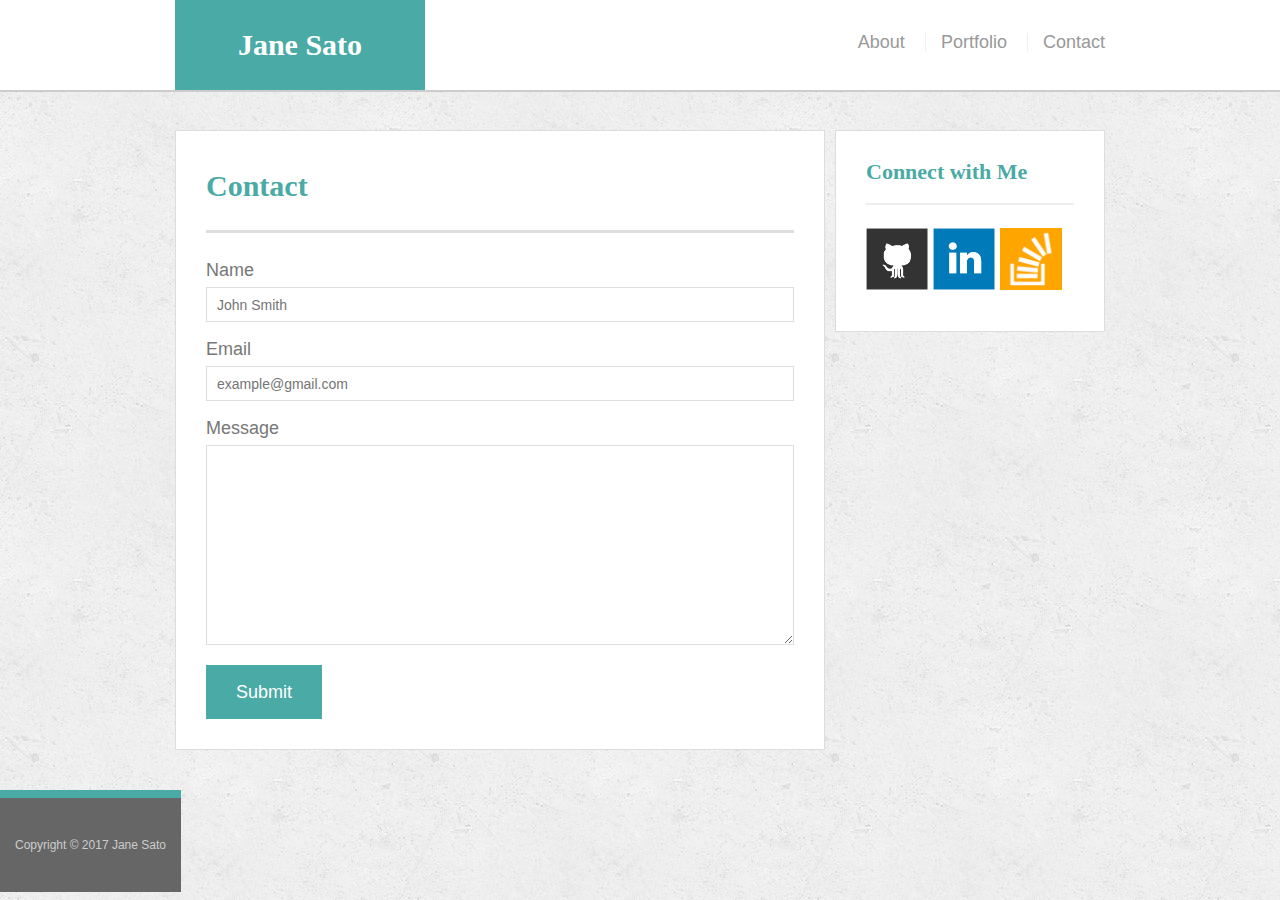
<file: contact.html>
<!doctype html>
<html lang="en-us">

<head>
  <meta charset="UTF-8">
  <meta name="viewport" content="width=device-width, initial-scale=1.0">
  <link rel="stylesheet" href="https://maxcdn.bootstrapcdn.com/bootstrap/3.3.7/css/bootstrap.min.css"> 
  <title>About | Your Name</title>
  <title>Contact | Your Name</title>
  <link rel="stylesheet" type="text/css" href="assets/css/reset.css">
  <link rel="stylesheet" type="text/css" href="assets/css/style.css">
</head>

<body>

  <header id="masthead">
    <div class="container">
      <a href="index.html" id="logo">Jane Sato</a>
      <nav>
        <a href="index.html">About</a>
        <a href="portfolio.html">Portfolio</a>
        <a href="contact.html">Contact</a>
      </nav>
    </div>
  </header>

  <div id="main-container" class="container">
    <section class="main-section">
      <h1>Contact</h1>

      <form id="contact-form">
        <ul>
          <li>
            <label for="name">Name</label>
            <input type="text" id="name" name="name" placeholder="John Smith" required="required">
          </li>
          <li>
            <label for="email">Email</label>
            <input type="email" id="email" name="email" placeholder="example@gmail.com" required="required">
          </li>
          <li>
            <label for="message">Message</label>
            <textarea id="message" name="message" required="required"></textarea>
          </li>
        </ul>
        <input type="submit">
      </form>

    </section>

    <section class="sidebar">
      <div id="connect">
        <h2>Connect with Me</h2>

         <a href="https://github.com/jysato78" target="blank"><img src="assets/images/github-128.png" class="social" alt="GitHub"></a>
        <a href="https://www.linkedin.com/in/jane-sato-4806a32/" taget="blank"><img src="assets/images/linkedin-128.png" class="social" alt="LinkedIn"></a>
        <a href="https://stackoverflow.com/" target="blank"><img src="assets/images/stackoverflow-128.png" class="social" alt="Stack Overflow"></a>
      </div>
    </section>
  </div>

  <footer>
    <div class="container">
      Copyright &copy; 2017 Jane Sato
    </div>
  </footer>
</body>

</html>
</file>
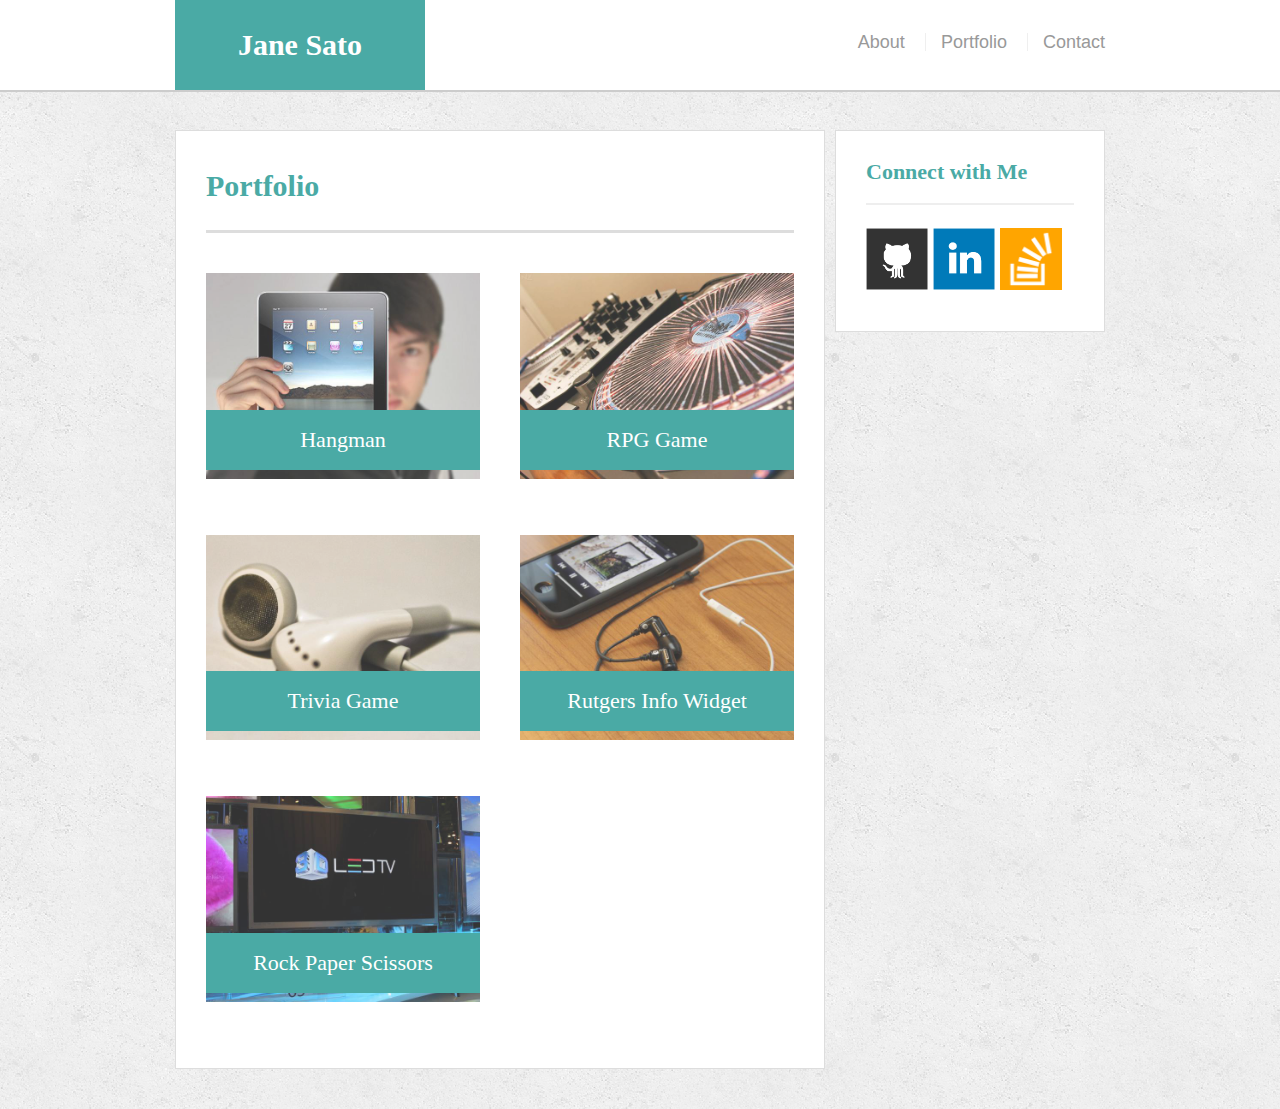
<file: portfolio.html>
<!doctype html>
<html lang="en-us">

<head>
  <meta charset="UTF-8">
  <meta name="viewport" content="width=device-width, initial-scale=1.0">
  <link rel="stylesheet" href="https://maxcdn.bootstrapcdn.com/bootstrap/3.3.7/css/bootstrap.min.css"> 
  <title>About | Your Name</title>
  <title>Portfolio | Your Name</title>
  <link rel="stylesheet" type="text/css" href="assets/css/reset.css">
  <link rel="stylesheet" type="text/css" href="assets/css/style.css">
</head>

<body>

  <header id="masthead">
    <div class="container">
      <a href="index.html" id="logo">Jane Sato</a>
      <nav>
        <a href="index.html">About</a>
        <a href="portfolio.html">Portfolio</a>
        <a href="contact.html">Contact</a>
      </nav>
    </div>
  </header>

  <div id="main-container" class="container">
    <section class="main-section">
      <h1>Portfolio</h1>

      <div class="work">
        <img src="assets/images/technics-q-c-640-480-1.jpg" alt="hangman">

        <h3>Hangman</h3>
      </div>
      <div class="work">
        <img src="assets/images/technics-q-c-640-480-2.jpg" alt="RPG Game">

        <h3>RPG Game</h3>
      </div>
      <div class="work">
        <img src="assets/images/technics-q-c-640-480-5.jpg" alt="Trivia Game">

        <h3>Trivia Game</h3>
      </div>
      <div class="work">
        <img src="assets/images/technics-q-c-640-480-7.jpg" alt="Rutgers Info Widget">

        <h3>Rutgers Info Widget</h3>
      </div>
      <div class="work">
        <img src="assets/images/technics-q-c-640-480-9.jpg" alt="Rock Paper Scissors">

        <h3>Rock Paper Scissors</h3>
      </div>

    </section>

    <section class="sidebar">
      <div id="connect">
        <h2>Connect with Me</h2>

        <a href="https://github.com/jysato78" target="blank"> <img src="assets/images/github-128.png" class="social" alt="GitHub"></a>
        <a href="https://www.linkedin.com/in/jane-sato-4806a32/" target="blank"><img src="assets/images/linkedin-128.png" class="social" alt="LinkedIn"></a>
        <a href="https://stackoverflow.com/" target="blank"><img src="assets/images/stackoverflow-128.png" class="social" alt="Stack Overflow"></a>
      </div>
    </section>
  </div>

  <footer>
    <div class="container">
      Copyright &copy; 2017 Jane Sato
    </div>
  </footer>
</body>

</html>
</file>
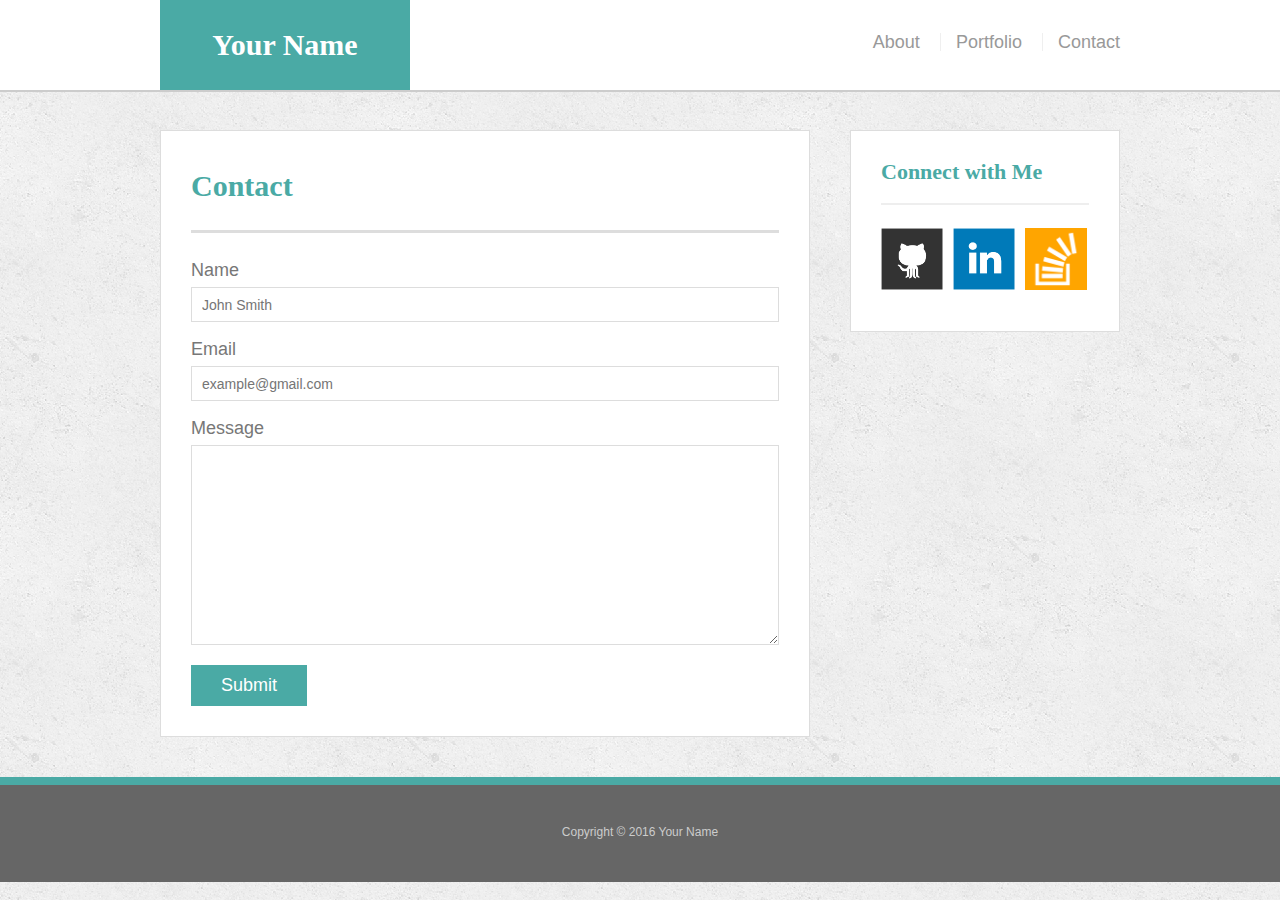
<file: bonus/hover-styles.html>
<!doctype html>
<html lang="en-us">

<head>
  <meta charset="UTF-8">
  <title>Hover Styling</title>
  <link rel="stylesheet" type="text/css" href="assets/css/reset.css">
  <link rel="stylesheet" type="text/css" href="assets/css/style.css">
</head>

<body>

  <header id="masthead">
    <div class="container">
      <a href="#" id="logo">Your Name</a>
      <nav>
        <a href="#">About</a>
        <a href="#">Portfolio</a>
        <a href="#">Contact</a>
      </nav>
    </div>
  </header>

  <div id="main-container" class="container">
    <section class="main-section">
      <h1>Contact</h1>

      <form id="contact-form">
        <ul>
          <li>
            <label for="name">Name</label>
            <input type="text" id="name" name="name" placeholder="John Smith" required="required">
          </li>
          <li>
            <label for="email">Email</label>
            <input type="email" id="email" name="email" placeholder="example@gmail.com" required="required">
          </li>
          <li>
            <label for="message">Message</label>
            <textarea id="message" name="message" required="required"></textarea>
          </li>
        </ul>
        <input type="submit">
      </form>

    </section>

    <section class="sidebar">
      <div id="connect">
        <h2>Connect with Me</h2>

        <img src="assets/images/github-128.png" class="social" alt="Github">
        <img src="assets/images/linkedin-128.png" class="social" alt="LinkedIn">
        <img src="assets/images/stackoverflow-128.png" class="social" alt="Stack Overflow">
      </div>
    </section>
  </div>

  <footer>
    <div class="container">
      Copyright &copy; 2016 Your Name
    </div>
  </footer>
</body>

</html>
</file>
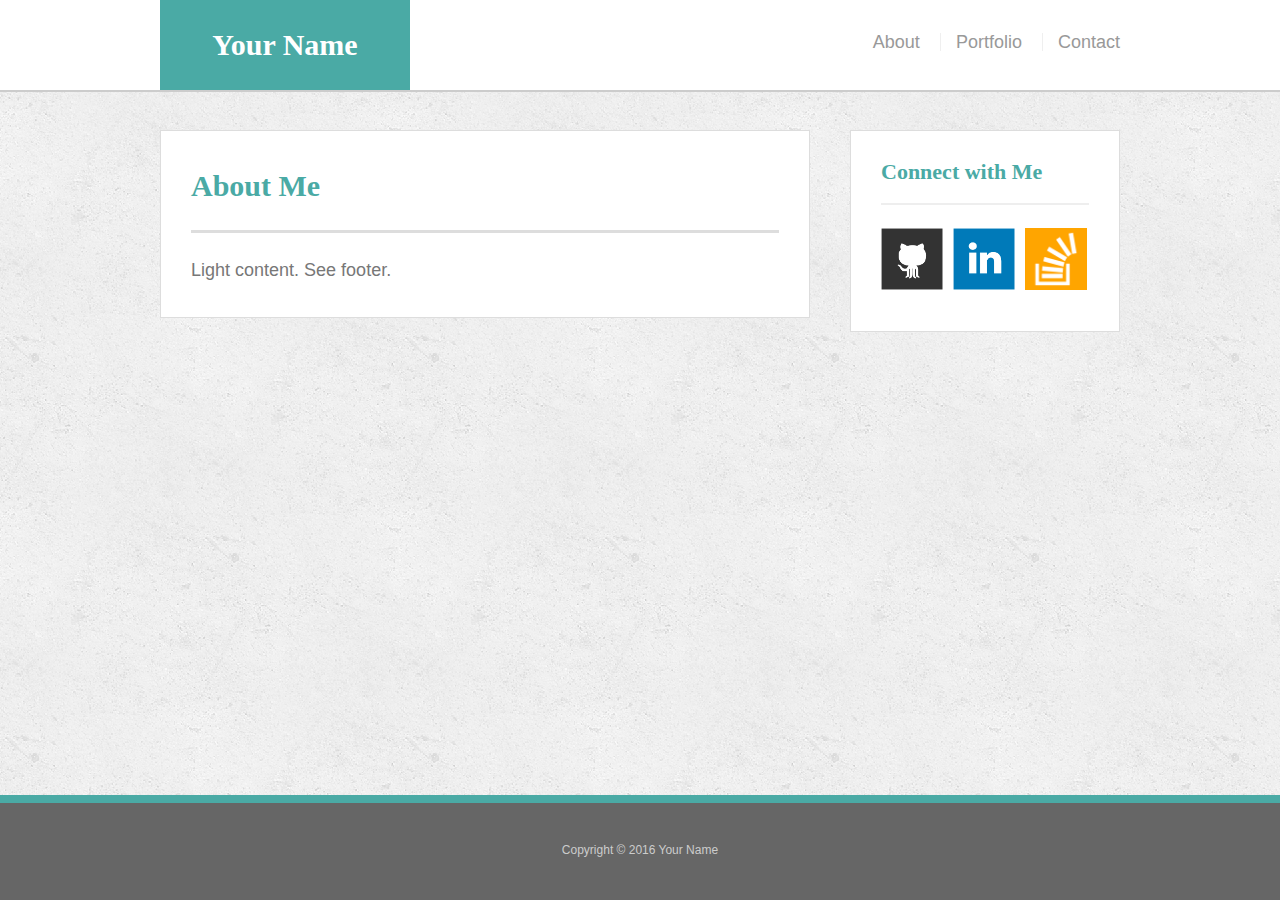
<file: bonus/sticky-footer.html>
<!doctype html>
<html lang="en-us">

<head>
  <meta charset="UTF-8">
  <title>Sticky Footer</title>
  <link rel="stylesheet" type="text/css" href="assets/css/reset.css">
  <link rel="stylesheet" type="text/css" href="assets/css/style.css">
</head>

<body>

  <header id="masthead">
    <div class="container">
      <a href="#" id="logo">Your Name</a>
      <nav>
        <a href="#">About</a>
        <a href="#">Portfolio</a>
        <a href="#">Contact</a>
      </nav>
    </div>
  </header>

  <div class="wrapper">
    <div id="main-container" class="container">
      <section class="main-section">
        <h1>About Me</h1>

        <p>Light content. See footer.</p>

      </section>

      <section class="sidebar">
        <div id="connect">
          <h2>Connect with Me</h2>

          <img src="assets/images/github-128.png" class="social" alt="Github">
          <img src="assets/images/linkedin-128.png" class="social" alt="LinkedIn">
          <img src="assets/images/stackoverflow-128.png" class="social" alt="Stack Overflow">
        </div>
      </section>

      <div class="push"></div>
    </div>
  </div>

  <footer>
    <div class="container">
      Copyright &copy; 2016 Your Name
    </div>
  </footer>
</body>

</html>
</file>
<file: assets/css/style.css>
body {
  font-family: Arial, "Helvetica Neue", Helvetica, sans-serif;
  font-size: 18px;
  line-height: 34px;
  color: #777;
  background: url("../images/concrete_seamless.png");
}

* {
  box-sizing: border-box;
}

/* general */

.container {
  width: 100%;
  max-width: 960px;
  margin: 0 auto;
  clear: both;
}

h1,
h2,
h3,
p {
  margin-bottom: 20px;
}

p:last-child {
  margin-bottom: 0;
}

h1,
h2,
h3 {
  font-family: Georgia, Times, "Times New Roman", serif;
  font-weight: 700;
  color: #4aaaa5;
}

h1 {
  padding-bottom: 20px;
  font-size: 30px;
  line-height: 49px;
  border-bottom: 3px solid #ddd;
}

h2,
h3 {
  font-size: 22px;
}

/* header */

#masthead {
  position: fixed;
  z-index: 99;
  width: 100%;
  margin: 0 0 30px;
  overflow: auto;
  color: #fff;
  background: #fff;
  border-bottom: 2px solid #ccc;
}

#logo {
  float: left;
  width: 250px;
  height: 90px;
  font-family: Georgia, Times, "Times New Roman", serif;
  font-size: 30px;
  font-weight: 700;
  line-height: 90px;
  color: #fff;
  text-align: center;
  text-decoration: none;
  background: #4aaaa5;
}

nav {
  float: right;
  margin-top: 25px;
}

nav a {
  display: inline-block;
  padding-left: 15px;
  margin-left: 15px;
  line-height: 18px;
  color: #999;
  text-decoration: none;
  border-left: 1px solid #efefef;
}

nav a:first-child {
  border-left: 0 none;
}

/* footer */

footer {
  position: fixed;
  padding: 30px 0;
  clear: both;
  font-size: 12px;
  color: #fff;
  color: #ccc;
  text-align: center;
  background: #666;
  border-top: 8px solid #4aaaa5;
}

/* sidebar */

.sidebar {
  float: right;
  width: 100%;
  max-width: 270px;
  padding: 30px;
  margin-bottom: 20px;
  background: #fff;
  border: 1px solid #ddd;
}

h3,
.sidebar h2 {
  padding-bottom: 20px;
  margin-bottom: 15px;
  line-height: 22px;
  border-bottom: 2px solid #eee;
}

.social {
  width: 62px;
  height: 62px;
  margin-top: 8px;
  margin-right: 5px;
}

.social:last-child {
  margin-right: 0;
}

/* main */

#main-container {
  padding-top: 130px;
}

.main-section {
  float: left;
  width: 100%;
  max-width: 650px;
  padding: 30px;
  margin: 0 0 40px;
  background: #fff;
  border: 1px solid #ddd;
}

/* portfolio page */

.work {
  position: relative;
  float: left;
  width: 274px;
  margin: 20px 0 25px;
  overflow: auto;
}

.work:nth-child(even) {
  margin-right: 40px;
}

.work img {
  width: 100%;
  border: 0 none;
  opacity: 0.8;
}

.work h3 {
  position: absolute;
  bottom: 20px;
  width: 100%;
  padding: 15px;
  margin-bottom: 0;
  font-weight: 300;
  line-height: 30px;
  color: #fff;
  text-align: center;
  background: #4aaaa5;
  border-bottom: 0;
}

.auth-image {
  float: left;
  width: 200px;
  height: auto;
  margin-top: 10px;
  margin-right: 25px;
}

/* contact page */

#contact-form ul {
  margin-bottom: 20px;
}

#contact-form li {
  margin-bottom: 10px;
}

label,
input[type=text],
input[type=email],
textarea {
  display: block;
  width: 100%;
}

input[type=text],
input[type=email],
textarea {
  height: 35px;
  padding: 0 10px;
  font-size: 14px;
  border: 1px solid #ddd;
}

textarea {
  height: 200px;
}

input[type=submit] {
  padding: 10px 30px;
  font-size: 18px;
  color: #fff;
  cursor: pointer;
  background: #4aaaa5;
  border: 0 none;
}

@media only screen and (max-width: 980px) {
 img {
      max-width: 100%;
      height: auto;
  }

  .main-section {
  float: left;
  width: 50%;
  max-width: 650px;
  padding: 30px;
  margin: 0 0 40px;
  background: #fff;
  border: 1px solid #ddd;
  }

 .sidebar {
  float: left;
  width: 200%;
  max-width: 400px;
  padding: 30px;
  margin-bottom: 20px;
  background: #fff;
  border: 1px solid #ddd;
  }
  


}

@media only screen and (max-width: 768px) {
    img {
      max-width: 100%;
      height: auto;
  }

  
  .sidebar {
  float: right;
  width: 200%;
  max-width: 400px;
  padding: 30px;
  margin-bottom: 20px;
  background: #fff;
  border: 1px solid #ddd;
  }

.main-section {
  float: left;
  width: 100%;
  max-width: 650px;
  padding: 30px;
  margin: 0 0 20px;
  background: #fff;
  border: 1px solid #ddd;
  }

}

@media only screen and (max-width: 640px) {
   img {
      max-width: 100%;
      height: auto;
  }

#main-container {
  padding-top: 130px;
  width: 100%;
}
  .main-section {
  float: left;
  width: 100%;
  max-width: 640px;
  padding: 30px;
  margin: 0 0 10px;
  background: #fff;
  border: 1px solid #ddd;
  }

  .sidebar {
    float: left;
    width: 100%;
  }
}
</file>
<file: bonus/assets/css/style.css>
body {
  font-family: Arial, "Helvetica Neue", Helvetica, sans-serif;
  font-size: 18px;
  line-height: 34px;
  color: #777;
  background: url("../images/concrete_seamless.png");
}

* {
  box-sizing: border-box;
  margin: 0;
}

/* sticky footer styling */

/* http://ryanfait.com/html5-sticky-footer/ */

html,
body {
  height: 100%;
}

.wrapper {
  height: auto !important;
  height: 100%;
  min-height: 100%;
  margin: 0 auto -105px;
}

footer,
.push {
  height: 105px;
}

/* end sticky footer styling */

/* start hover styling */

#logo:hover,
input[type=submit]:hover {
  background: #5e7f7e;
}

nav a:hover {
  color: #5e7f7e;
}

.social:hover {
  cursor: pointer;
  opacity: 0.8;
}

/* end hover styling */

/* general styling */

.container {
  width: 100%;
  max-width: 960px;
  margin: 0 auto;
  clear: both;
}

h1,
h2,
h3,
p {
  margin-bottom: 20px;
}

p:last-child {
  margin-bottom: 0;
}

h1,
h2,
h3 {
  font-family: Georgia, Times, "Times New Roman", serif;
  font-weight: 700;
  color: #4aaaa5;
}

h1 {
  padding-bottom: 20px;
  font-size: 30px;
  line-height: 49px;
  border-bottom: 3px solid #ddd;
}

h2,
h3 {
  font-size: 22px;
}

/* header */

#masthead {
  position: fixed;
  z-index: 99;
  width: 100%;
  margin: 0 0 30px;
  overflow: auto;
  color: #fff;
  background: #fff;
  border-bottom: 2px solid #ccc;
}

#logo {
  float: left;
  width: 250px;
  height: 90px;
  font-family: Georgia, Times, "Times New Roman", serif;
  font-size: 30px;
  font-weight: 700;
  line-height: 90px;
  color: #fff;
  text-align: center;
  text-decoration: none;
  background: #4aaaa5;
}

nav {
  float: right;
  margin-top: 25px;
}

nav a {
  display: inline-block;
  padding-left: 15px;
  margin-left: 15px;
  line-height: 18px;
  color: #999;
  text-decoration: none;
  border-left: 1px solid #efefef;
}

nav a:first-child {
  border-left: 0 none;
}

/* footer */

footer {
  padding: 30px 0;
  clear: both;
  font-size: 12px;
  color: #fff;
  color: #ccc;
  text-align: center;
  background: #666;
  border-top: 8px solid #4aaaa5;
}

/* sidebar */

.sidebar {
  float: right;
  width: 100%;
  max-width: 270px;
  padding: 30px;
  margin-bottom: 20px;
  background: #fff;
  border: 1px solid #ddd;
}

h3,
.sidebar h2 {
  padding-bottom: 20px;
  margin-bottom: 15px;
  line-height: 22px;
  border-bottom: 2px solid #eee;
}

.social {
  width: 62px;
  height: 62px;
  margin-top: 8px;
  margin-right: 5px;
}

.social:last-child {
  margin-right: 0;
}

/* main */

#main-container {
  padding-top: 130px;
}

.main-section {
  float: left;
  width: 100%;
  max-width: 650px;
  padding: 30px;
  margin: 0 0 40px;
  background: #fff;
  border: 1px solid #ddd;
}

/* contact page */

#contact-form ul {
  margin-bottom: 20px;
}

#contact-form li {
  margin-bottom: 10px;
}

label,
input[type=text],
input[type=email],
textarea {
  display: block;
  width: 100%;
}

input[type=text],
input[type=email],
textarea {
  height: 35px;
  padding: 0 10px;
  font-size: 14px;
  border: 1px solid #ddd;
}

textarea {
  height: 200px;
}

input[type=submit] {
  padding: 10px 30px;
  font-size: 18px;
  color: #fff;
  cursor: pointer;
  background: #4aaaa5;
  border: 0 none;
}
</file>
